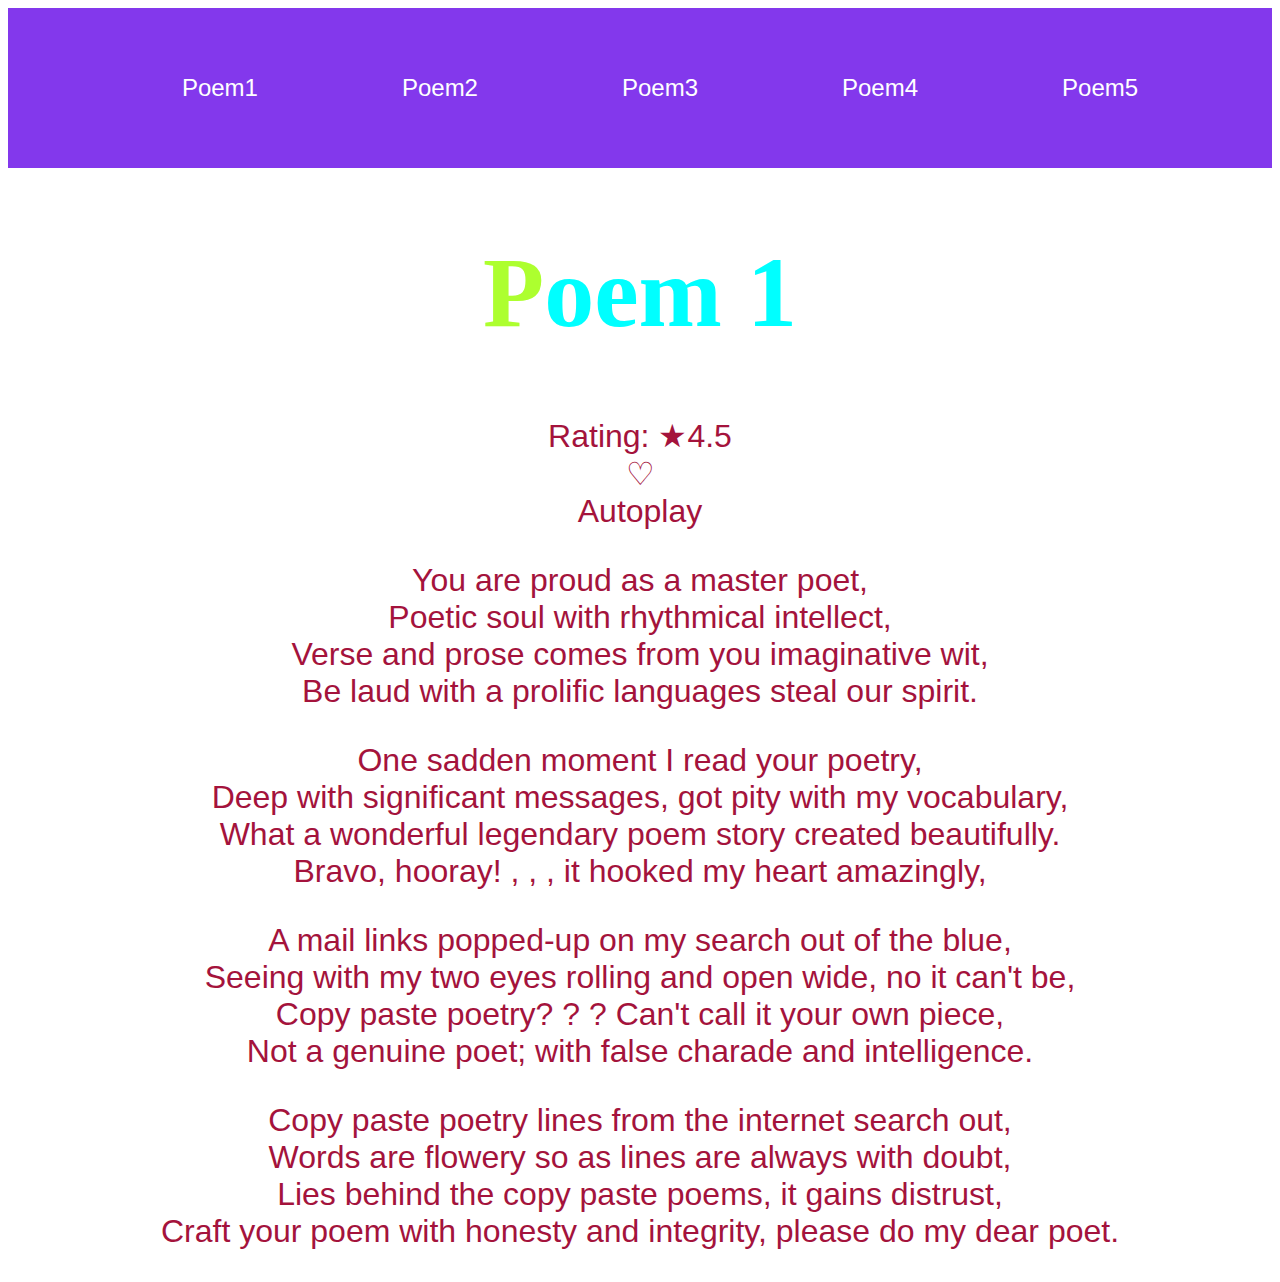
<file: index.html>
<!DOCTYPE html>
<html lang="en">

<head>
    <meta charset="UTF-8">
    <meta name="viewport" content="width=device-width, initial-scale=1.0">
    <title>Poem Assignment</title>
    <link rel="stylesheet" href="style.css">
    <link rel="stylesheet" href="https://cdnjs.cloudflare.com/ajax/libs/font-awesome/6.5.1/css/all.min.css">
</head>

<body>
    <nav>
        <div class="navbar">
            
            <ul>
                <li><a href="http://127.0.0.1:5500/index.html">Poem1</a></li>
                <li><a href="http://127.0.0.1:5500/Poem2.html">Poem2</a></li>
                <li><a href="http://127.0.0.1:5500/Poem3.html">Poem3</a></li>
                <li><a href="http://127.0.0.1:5500/Poem4.html">Poem4</a></li>
                <li><a href="http://127.0.0.1:5500/Poem5.html">Poem5</a></li>
            </ul>
        </div>
       
    </nav>
    <h1 class="heading"><span class="P">P</span>oem 1</h1>
    <p class="text">Rating: ★4.5 <br />♡ <br />Autoplay</p>

    <p class="text">You are proud as a master poet,<br />
        Poetic soul with rhythmical intellect,<br />
        Verse and prose comes from you imaginative wit,<br />
        Be laud with a prolific languages steal our spirit.<br />
    <p>

    <p class="text">One sadden moment I read your poetry,<br/>
        Deep with significant messages, got pity with my vocabulary,<br/>
        What a wonderful legendary poem story created beautifully.<br/>
        Bravo, hooray! , , , it hooked my heart amazingly,</p>

        <p class="text">A mail links popped-up on my search out of the blue,<br/>
            Seeing with my two eyes rolling and open wide, no it can't be,<br/>
            Copy paste poetry? ? ? Can't call it your own piece,<br>
            Not a genuine poet; with false charade and intelligence.</p>

            <p class="text">Copy paste poetry lines from the internet search out,<br/>
                Words are flowery so as lines are always with doubt,<br/>
                Lies behind the copy paste poems, it gains distrust,<br/>
                Craft your poem with honesty and integrity, please do my dear poet.</p>

                
        



</body>

</html>
</file>
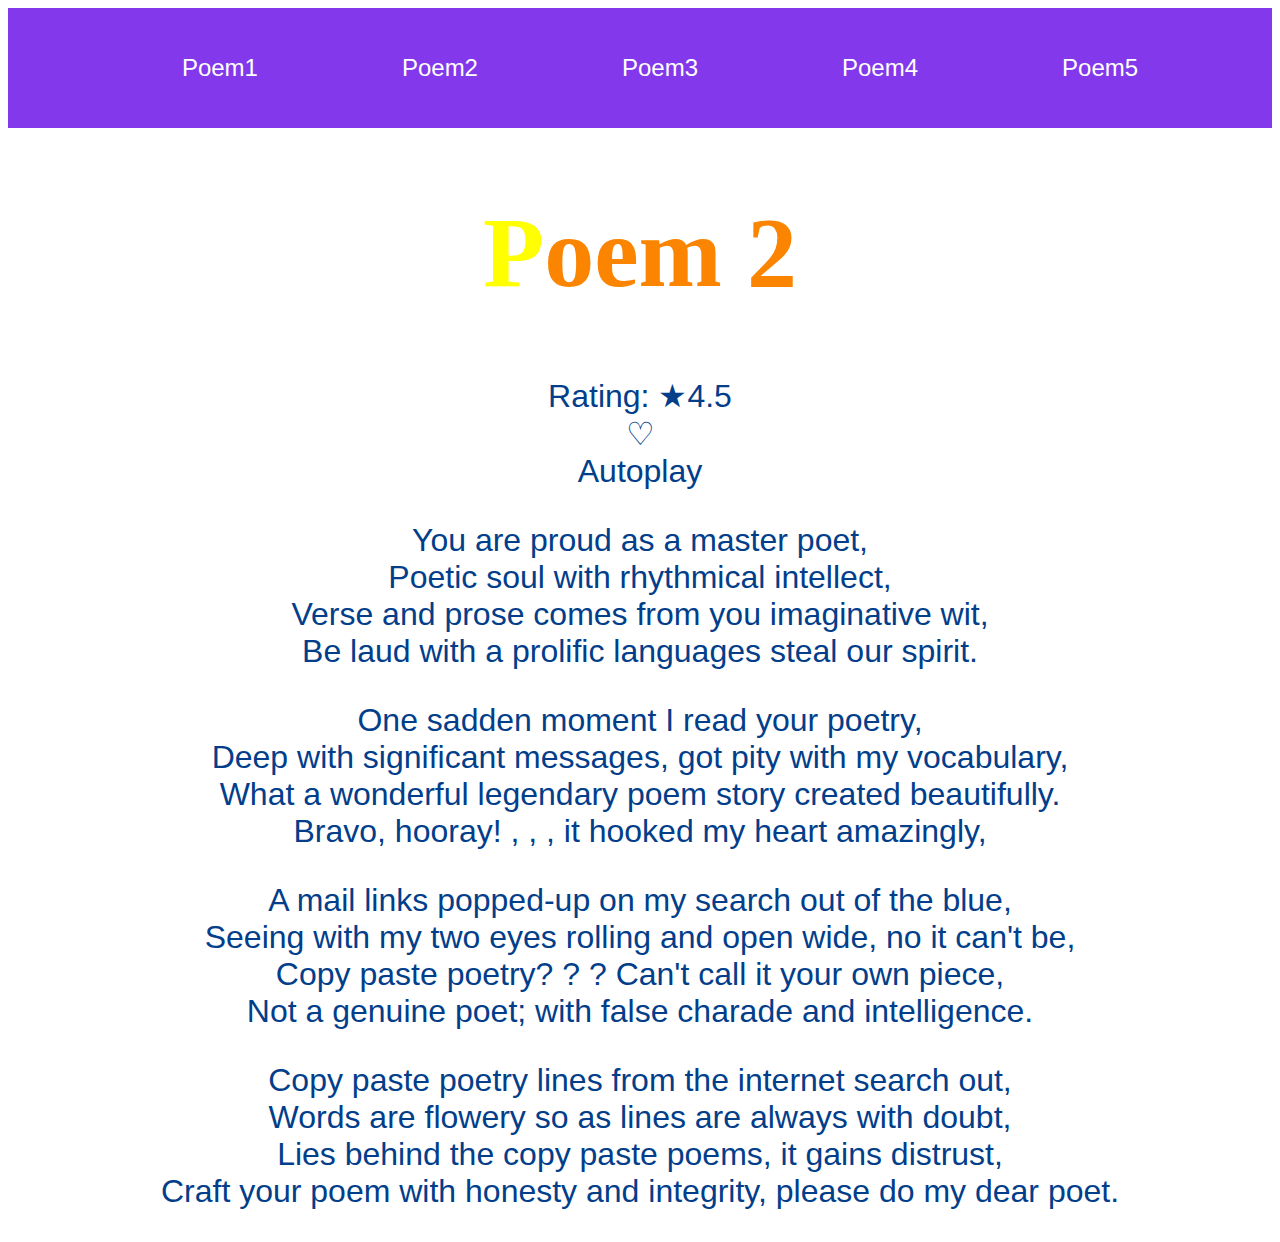
<file: index2.html>
<!DOCTYPE html>
<html lang="en">
<head>
    <meta charset="UTF-8">
    <meta name="viewport" content="width=device-width, initial-scale=1.0">
    <title>Poem2</title>
    <link rel="stylesheet" href="poem2.css">
</head>
<body>
    <div class="navbar">
        <ul>
            <li><a href="http://127.0.0.1:5500/index.html">Poem1</a></li>
            <li><a href="http://127.0.0.1:5500/index2.html">Poem2</a></li>
            <li><a href="http://127.0.0.1:5500/Poem3.html">Poem3</a></li>
            <li><a href="http://127.0.0.1:5500/Poem4.html">Poem4</a></li>
            <li><a href="http://127.0.0.1:5500/Poem5.html">Poem5</a></li>
        </ul>
    </div>
    <h1 class="heading"><span class="P">P</span>oem 2</h1>
    <p class="text">Rating: ★4.5 <br />♡ <br />Autoplay</p>

    <p class="text">You are proud as a master poet,<br />
        Poetic soul with rhythmical intellect,<br />
        Verse and prose comes from you imaginative wit,<br />
        Be laud with a prolific languages steal our spirit.<br />
    <p>

    <p class="text">One sadden moment I read your poetry,<br/>
        Deep with significant messages, got pity with my vocabulary,<br/>
        What a wonderful legendary poem story created beautifully.<br/>
        Bravo, hooray! , , , it hooked my heart amazingly,</p>

        <p class="text">A mail links popped-up on my search out of the blue,<br/>
            Seeing with my two eyes rolling and open wide, no it can't be,<br/>
            Copy paste poetry? ? ? Can't call it your own piece,<br>
            Not a genuine poet; with false charade and intelligence.</p>

            <p class="text">Copy paste poetry lines from the internet search out,<br/>
                Words are flowery so as lines are always with doubt,<br/>
                Lies behind the copy paste poems, it gains distrust,<br/>
                Craft your poem with honesty and integrity, please do my dear poet.</p>


</body>
</html>
</file>
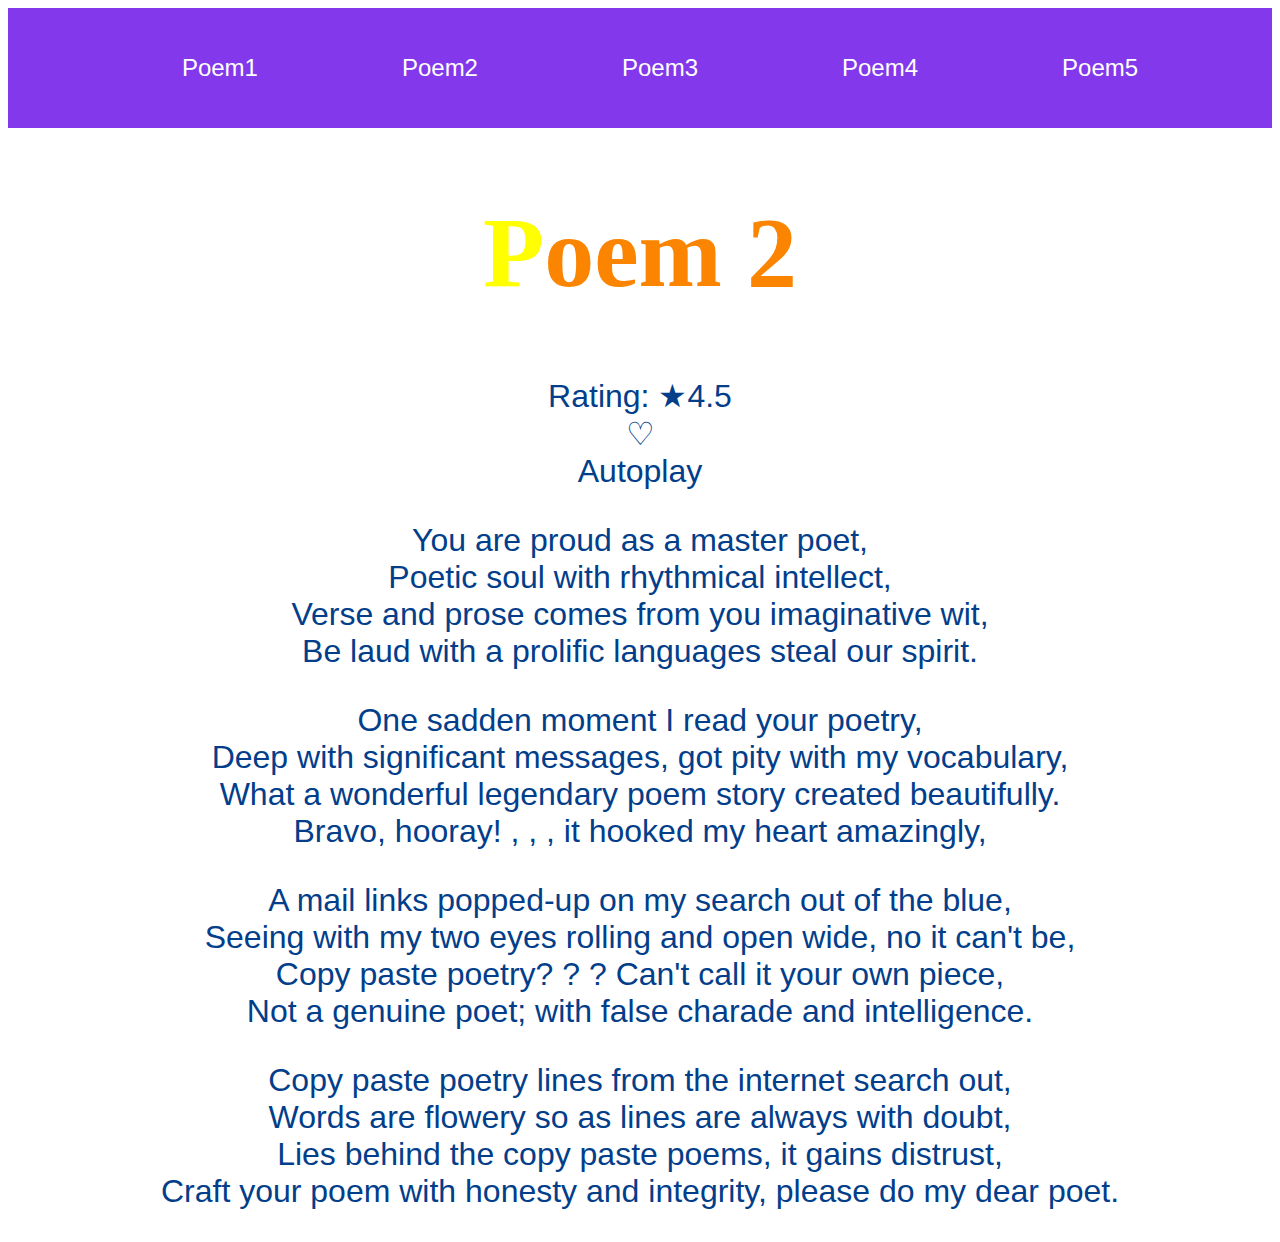
<file: Poem2.html>
<!DOCTYPE html>
<html lang="en">
<head>
    <meta charset="UTF-8">
    <meta name="viewport" content="width=device-width, initial-scale=1.0">
    <title>Poem2</title>
    <link rel="stylesheet" href="poem2.css">
</head>
<body>
    <div class="navbar">
        <ul>
            <li><a href="http://127.0.0.1:5500/index.html">Poem1</a></li>
            <li><a href="http://127.0.0.1:5500/Poem2.html">Poem2</a></li>
            <li><a href="http://127.0.0.1:5500/Poem3.html">Poem3</a></li>
            <li><a href="http://127.0.0.1:5500/Poem4.html">Poem4</a></li>
            <li><a href="http://127.0.0.1:5500/Poem5.html">Poem5</a></li>
        </ul>
    </div>
    <h1 class="heading"><span class="P">P</span>oem 2</h1>
    <p class="text">Rating: ★4.5 <br />♡ <br />Autoplay</p>

    <p class="text">You are proud as a master poet,<br />
        Poetic soul with rhythmical intellect,<br />
        Verse and prose comes from you imaginative wit,<br />
        Be laud with a prolific languages steal our spirit.<br />
    <p>

    <p class="text">One sadden moment I read your poetry,<br/>
        Deep with significant messages, got pity with my vocabulary,<br/>
        What a wonderful legendary poem story created beautifully.<br/>
        Bravo, hooray! , , , it hooked my heart amazingly,</p>

        <p class="text">A mail links popped-up on my search out of the blue,<br/>
            Seeing with my two eyes rolling and open wide, no it can't be,<br/>
            Copy paste poetry? ? ? Can't call it your own piece,<br>
            Not a genuine poet; with false charade and intelligence.</p>

            <p class="text">Copy paste poetry lines from the internet search out,<br/>
                Words are flowery so as lines are always with doubt,<br/>
                Lies behind the copy paste poems, it gains distrust,<br/>
                Craft your poem with honesty and integrity, please do my dear poet.</p>


</body>
</html>
</file>
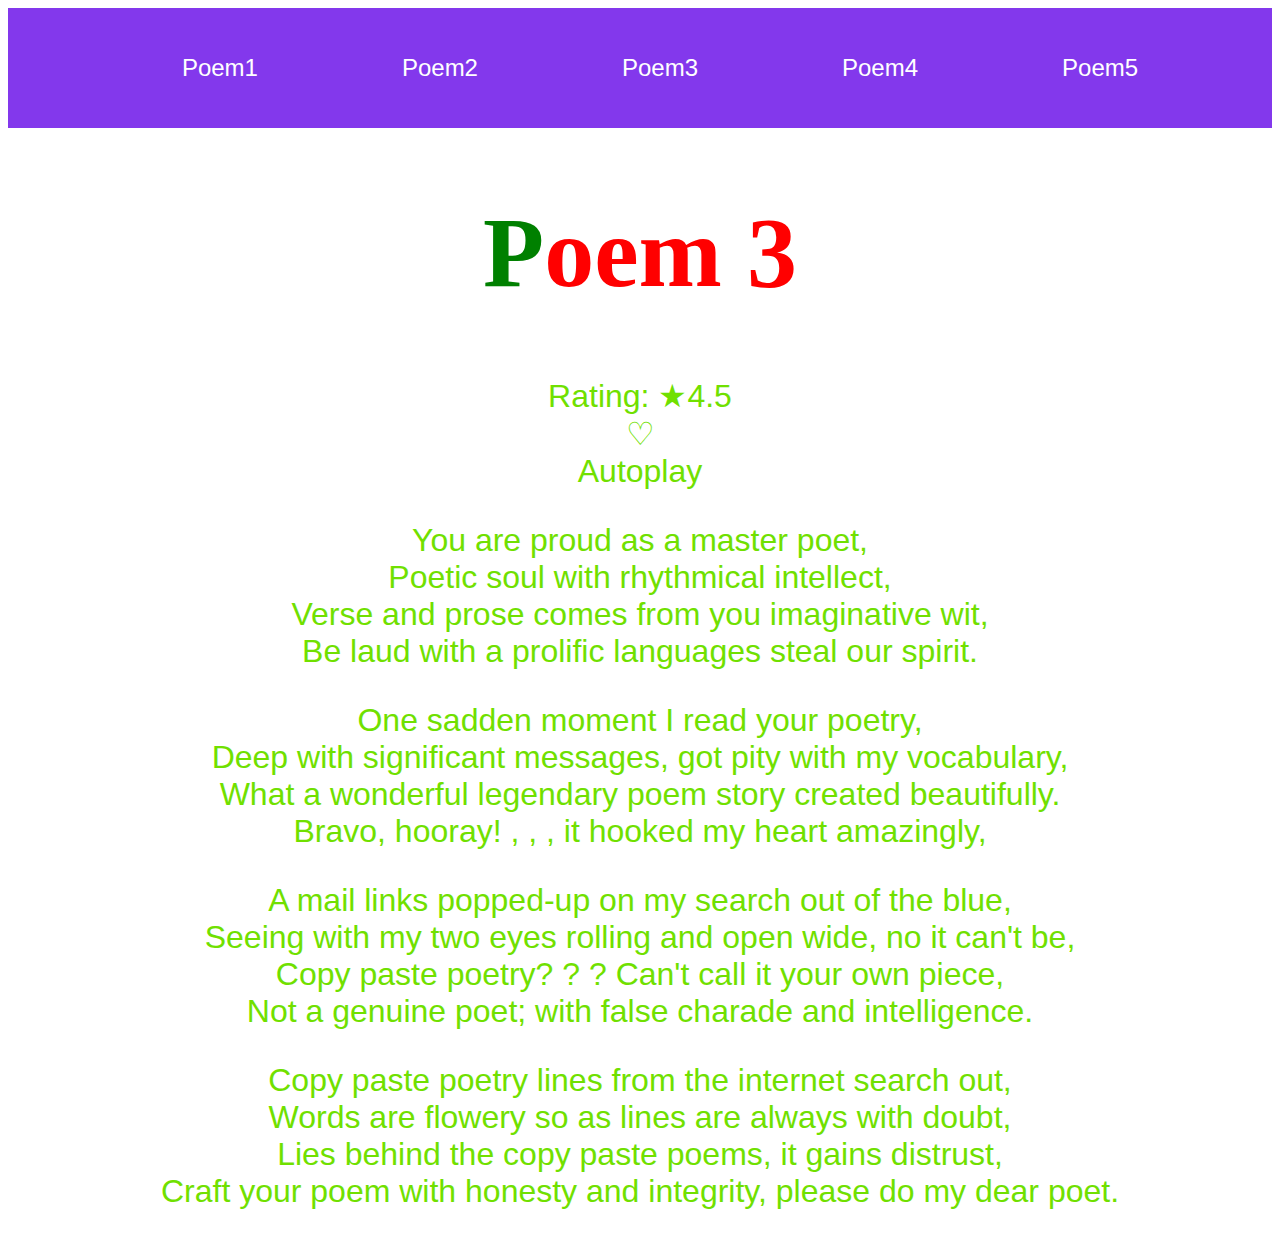
<file: poem3.html>
<!DOCTYPE html>
<html lang="en">
<head>
    <meta charset="UTF-8">
    <meta name="viewport" content="width=device-width, initial-scale=1.0">
    <title>Poem3</title>
    <link rel="stylesheet" href="poem3.css">
</head>
<body>
    <div class="navbar">
        <ul>
            <li><a href="http://127.0.0.1:5500/index.html">Poem1</a></li>
            <li><a href="http://127.0.0.1:5500/Poem2.html">Poem2</a></li>
            <li><a href="http://127.0.0.1:5500/Poem3.html">Poem3</a></li>
            <li><a href="http://127.0.0.1:5500/Poem4.html">Poem4</a></li>
            <li><a href="http://127.0.0.1:5500/Poem5.html">Poem5</a></li>
        </ul>
    </div>
    <h1 class="heading"><span class="P">P</span>oem 3</h1>
    <p class="text">Rating: ★4.5 <br />♡ <br />Autoplay</p>

    <p class="text">You are proud as a master poet,<br />
        Poetic soul with rhythmical intellect,<br />
        Verse and prose comes from you imaginative wit,<br />
        Be laud with a prolific languages steal our spirit.<br />
    <p>

    <p class="text">One sadden moment I read your poetry,<br/>
        Deep with significant messages, got pity with my vocabulary,<br/>
        What a wonderful legendary poem story created beautifully.<br/>
        Bravo, hooray! , , , it hooked my heart amazingly,</p>

        <p class="text">A mail links popped-up on my search out of the blue,<br/>
            Seeing with my two eyes rolling and open wide, no it can't be,<br/>
            Copy paste poetry? ? ? Can't call it your own piece,<br>
            Not a genuine poet; with false charade and intelligence.</p>

            <p class="text">Copy paste poetry lines from the internet search out,<br/>
                Words are flowery so as lines are always with doubt,<br/>
                Lies behind the copy paste poems, it gains distrust,<br/>
                Craft your poem with honesty and integrity, please do my dear poet.</p>


</body>
</html>
</file>
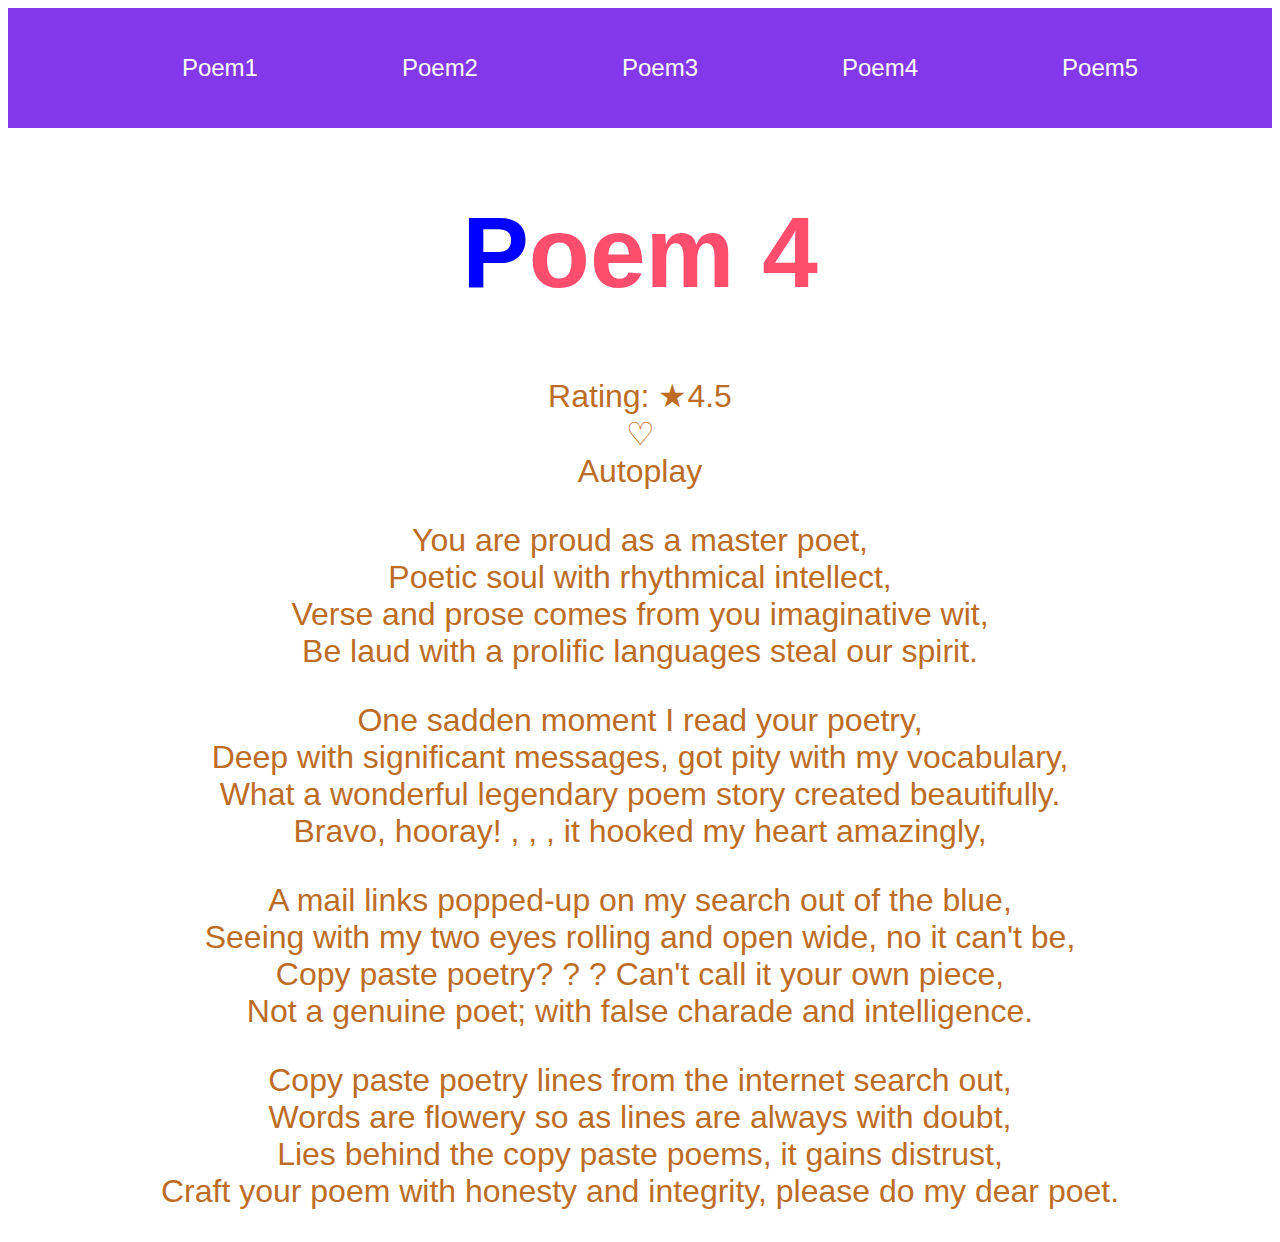
<file: poem4.html>
<!DOCTYPE html>
<html lang="en">
<head>
    <meta charset="UTF-8">
    <meta name="viewport" content="width=device-width, initial-scale=1.0">
    <title>Poem4</title>
    <link rel="stylesheet" href="poem4.css">
</head>
<body>
    <div class="navbar">
        <ul>
            <li><a href="http://127.0.0.1:5500/index.html">Poem1</a></li>
            <li><a href="http://127.0.0.1:5500/poem2.html">Poem2</a></li>
            <li><a href="http://127.0.0.1:5500/Poem3.html">Poem3</a></li>
            <li><a href="http://127.0.0.1:5500/Poem4.html">Poem4</a></li>
            <li><a href="http://127.0.0.1:5500/Poem5.html">Poem5</a></li>
        </ul>
    </div>
    <h1 class="heading"><span class="P">P</span>oem 4</h1>
    <p class="text">Rating: ★4.5 <br />♡ <br />Autoplay</p>

    <p class="text">You are proud as a master poet,<br />
        Poetic soul with rhythmical intellect,<br />
        Verse and prose comes from you imaginative wit,<br />
        Be laud with a prolific languages steal our spirit.<br />
    <p>

    <p class="text">One sadden moment I read your poetry,<br/>
        Deep with significant messages, got pity with my vocabulary,<br/>
        What a wonderful legendary poem story created beautifully.<br/>
        Bravo, hooray! , , , it hooked my heart amazingly,</p>

        <p class="text">A mail links popped-up on my search out of the blue,<br/>
            Seeing with my two eyes rolling and open wide, no it can't be,<br/>
            Copy paste poetry? ? ? Can't call it your own piece,<br>
            Not a genuine poet; with false charade and intelligence.</p>

            <p class="text">Copy paste poetry lines from the internet search out,<br/>
                Words are flowery so as lines are always with doubt,<br/>
                Lies behind the copy paste poems, it gains distrust,<br/>
                Craft your poem with honesty and integrity, please do my dear poet.</p>


</body>
</html>
</file>
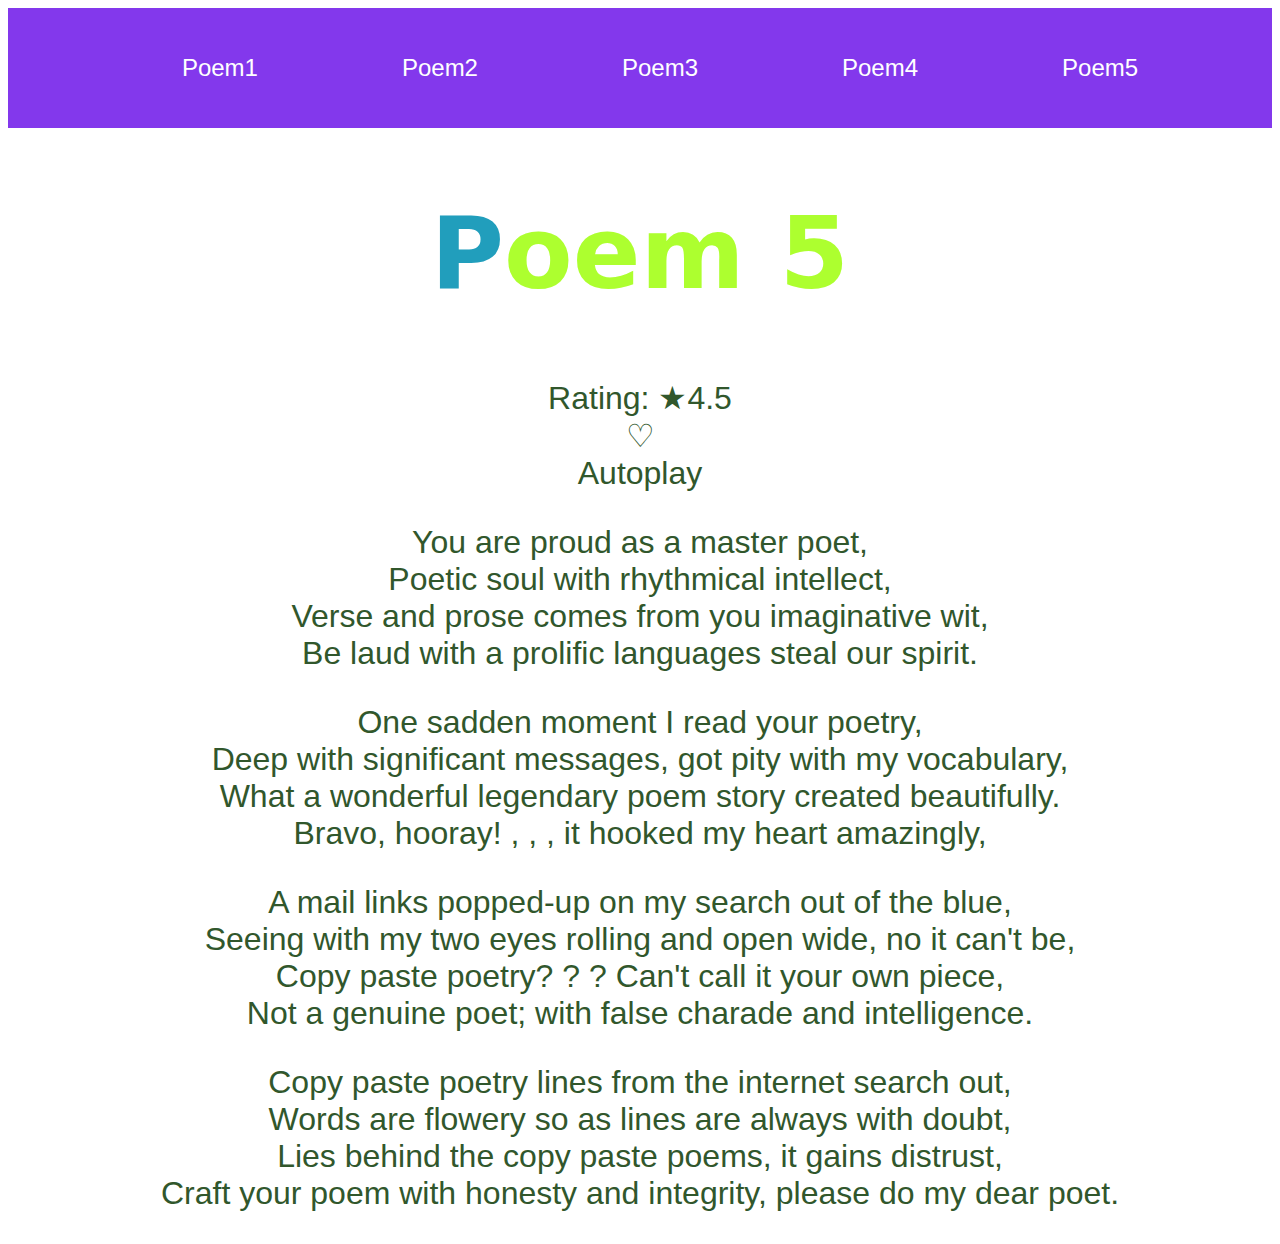
<file: poem5.html>
<!DOCTYPE html>
<html lang="en">
<head>
    <meta charset="UTF-8">
    <meta name="viewport" content="width=device-width, initial-scale=1.0">
    <title>Poem5</title>
    <link rel="stylesheet" href="poem5.css">
</head>
<body>
    <div class="navbar">
        <ul>
            <li><a href="http://127.0.0.1:5500/index.html">Poem1</a></li>
            <li><a href="http://127.0.0.1:5500/Poem2.html">Poem2</a></li>
            <li><a href="http://127.0.0.1:5500/Poem3.html">Poem3</a></li>
            <li><a href="http://127.0.0.1:5500/Poem4.html">Poem4</a></li>
            <li><a href="http://127.0.0.1:5500/Poem5.html">Poem5</a></li>
        </ul>
    </div>
    <h1 class="heading"><span class="P">P</span>oem 5</h1>
    <p class="text">Rating: ★4.5 <br />♡ <br />Autoplay</p>

    <p class="text">You are proud as a master poet,<br />
        Poetic soul with rhythmical intellect,<br />
        Verse and prose comes from you imaginative wit,<br />
        Be laud with a prolific languages steal our spirit.<br />
    <p>

    <p class="text">One sadden moment I read your poetry,<br/>
        Deep with significant messages, got pity with my vocabulary,<br/>
        What a wonderful legendary poem story created beautifully.<br/>
        Bravo, hooray! , , , it hooked my heart amazingly,</p>

        <p class="text">A mail links popped-up on my search out of the blue,<br/>
            Seeing with my two eyes rolling and open wide, no it can't be,<br/>
            Copy paste poetry? ? ? Can't call it your own piece,<br>
            Not a genuine poet; with false charade and intelligence.</p>

            <p class="text">Copy paste poetry lines from the internet search out,<br/>
                Words are flowery so as lines are always with doubt,<br/>
                Lies behind the copy paste poems, it gains distrust,<br/>
                Craft your poem with honesty and integrity, please do my dear poet.</p>
  
</body>
</html>
</file>
<file: style.css>
.navbar ul li{
    display: inline-block;
    
}
.navbar{
    background-color: #8338ec;
    text-align: center;
    padding: 50px;
   
}
.navbar ul li a{
    list-style:none;
    text-decoration: none;
    color: #ffffff;
    font: 1.5em sans-serif;
    padding: 70px;
}



  .navbar :hover{
    color: #00ffff;
}

.heading{
    text-align: center;
    color: #00ffff;
    font-family: "Lemon", serif;
    font-size: 100px;
    font-style: normal;
    

   
   
}
.P{
    color: #adff2f;
}
.text{
    text-align: center;
    color:#a4133c;
    font: 2em sans-serif;
}

@media(max-width:768px){
   
    .heading{
        text-align: center;
        color: red;
        font-family:'poppins, sans-serif';
        font-size: 50px;
        font-style: normal;
    
    
        
    
       
       
    }
    
    .text{
        text-align: center;
        color:#bc6c25;
        font: 1em sans-serif;
    }
    

    }
</file>
<file: poem2.css>
.navbar ul li{
    display: inline-block;
    
}
.navbar{
    background-color: #8338ec;
    padding: 30px;
    text-align: center;
   
}
.navbar ul li a{
    list-style:none;
    text-decoration: none;
    color: #ffffff;
    font: 1.5em sans-serif;
    padding: 70px;
}
  .navbar :hover{
    color: #00ffff;
}

.heading{
    text-align: center;
    color: #fb8500;
    font-size: 100px;
    font-style: normal;
    font-family:'fantasy, copperplate';
    

   
   
}
.P{
    color: yellow;
}
.text{
    text-align: center;
    color:#023e8a;
    font: 2em sans-serif;
}

@media(max-width:768px){
   
    .heading{
        text-align: center;
        color: red;
        font-family:'poppins, sans-serif';
        font-size: 50px;
        font-style: normal;
    
    
        
    
       
       
    }
    
    .text{
        text-align: center;
        color:#023e8a;
        font: 1em sans-serif;
    }

}
</file>
<file: poem3.css>
.navbar ul li{
    display: inline-block;
    
}
.navbar{
    background-color: #8338ec;
    padding: 30px;
    text-align: center;
   
}
.navbar ul li a{
    list-style:none;
    text-decoration: none;
    color: #ffffff;
    font: 1.5em sans-serif;
    padding: 70px;
}
  .navbar :hover{
    color: #00ffff;
}

.heading{
    text-align: center;
    color: red;
    font-family:'poppins, sans-serif';
    font-size: 100px;
    font-style: normal;
    

   
   
}
.P{
    color: #008000;
}
.text{
    text-align: center;
    color:#70e000;
    font: 2em sans-serif;
}

@media(max-width:768px){
   
.heading{
    text-align: center;
    color: red;
    font-family:'poppins, sans-serif';
    font-size: 50px;
    font-style: normal;


    

   
   
}

.text{
    text-align: center;
    color:#70e000;
    font: 1em sans-serif;
}



.nav-bar{
    position: absolute;
    height: 100vh;
    margin-right: 0;
    margin-left: 0;
    text-align: left;
    width: 200px;
    z-index: 2;
    background-color: #ffffff;
    top: 0;
    left:-200px;
    transition: 0.5s;
}
.nav-bar ul li{
    display: block;
}
.nav-bar .fa-solid{
    display: block;
    margin: 10px;
    font-size: 20px;
    cursor: pointer;
}
.fa-bars{
    position:absolute;
    font-size: 20px;
    top: 28px;
    left: 10px; 
     

}
nav .fa-solid{
    display: block;
    text-align: right;
}
}
</file>
<file: poem4.css>
.navbar ul li{
    display: inline-block;
    
}
.navbar{
    background-color: #8338ec;
    padding: 30px;
    text-align: center;
   
}
.navbar ul li a{
    list-style:none;
    text-decoration: none;
    color: #ffffff;
    font: 1.5em sans-serif;
    padding: 70px;
}
  .navbar :hover{
    color: #00ffff;
}

.heading{
    text-align: center;
    color:#ff4d6d;
    font-size: 100px;
    font-style: normal;
    font-family:'Gill Sans', 'Gill Sans MT','Trebuchet MS', sans-serif;
    

   
   
}
.P{
    color: #0000ff;
}
.text{
    text-align: center;
    color:#bc6c25;
    font: 2em sans-serif;
}

@media(max-width:768px){
   
    .heading{
        text-align: center;
        color: red;
        font-family:'poppins, sans-serif';
        font-size: 50px;
        font-style: normal;
    
    
        
    
       
       
    }
    
    .text{
        text-align: center;
        color:#bc6c25;
        font: 1em sans-serif;
    }
    

    }
</file>
<file: poem5.css>
.navbar ul li{
    display: inline-block;
    
}
.navbar{
    background-color: #8338ec;
    padding: 30px;
    text-align: center;
   
}
.navbar ul li a{
    list-style:none;
    text-decoration: none;
    color: #ffffff;
    font: 1.5em sans-serif;
    padding: 70px;
}
  .navbar :hover{
    color: #00ffff;
}

.heading{
    text-align: center;
    color: #adff2f;
    font-family:system-ui, -apple-system, BlinkMacSystemFont, 'Segoe UI', Roboto, Oxygen, Ubuntu, Cantarell, 'Open Sans', 'Helvetica Neue', sans-serif;
    font-size: 100px;
    font-style: normal;
    

   
   
}
.P{
    color: #219ebc;
}
.text{
    text-align: center;
    color:#31572c;
    font: 2em sans-serif;
}

@media(max-width:768px){
   
    .heading{
        text-align: center;
        color: red;
        font-family:'poppins, sans-serif';
        font-size: 50px;
        font-style: normal;
    
    
        
    
       
       
    }
    
    .text{
        text-align: center;
        color:#023e8a;
        font: 1em sans-serif;
    }

    

    }
</file>
